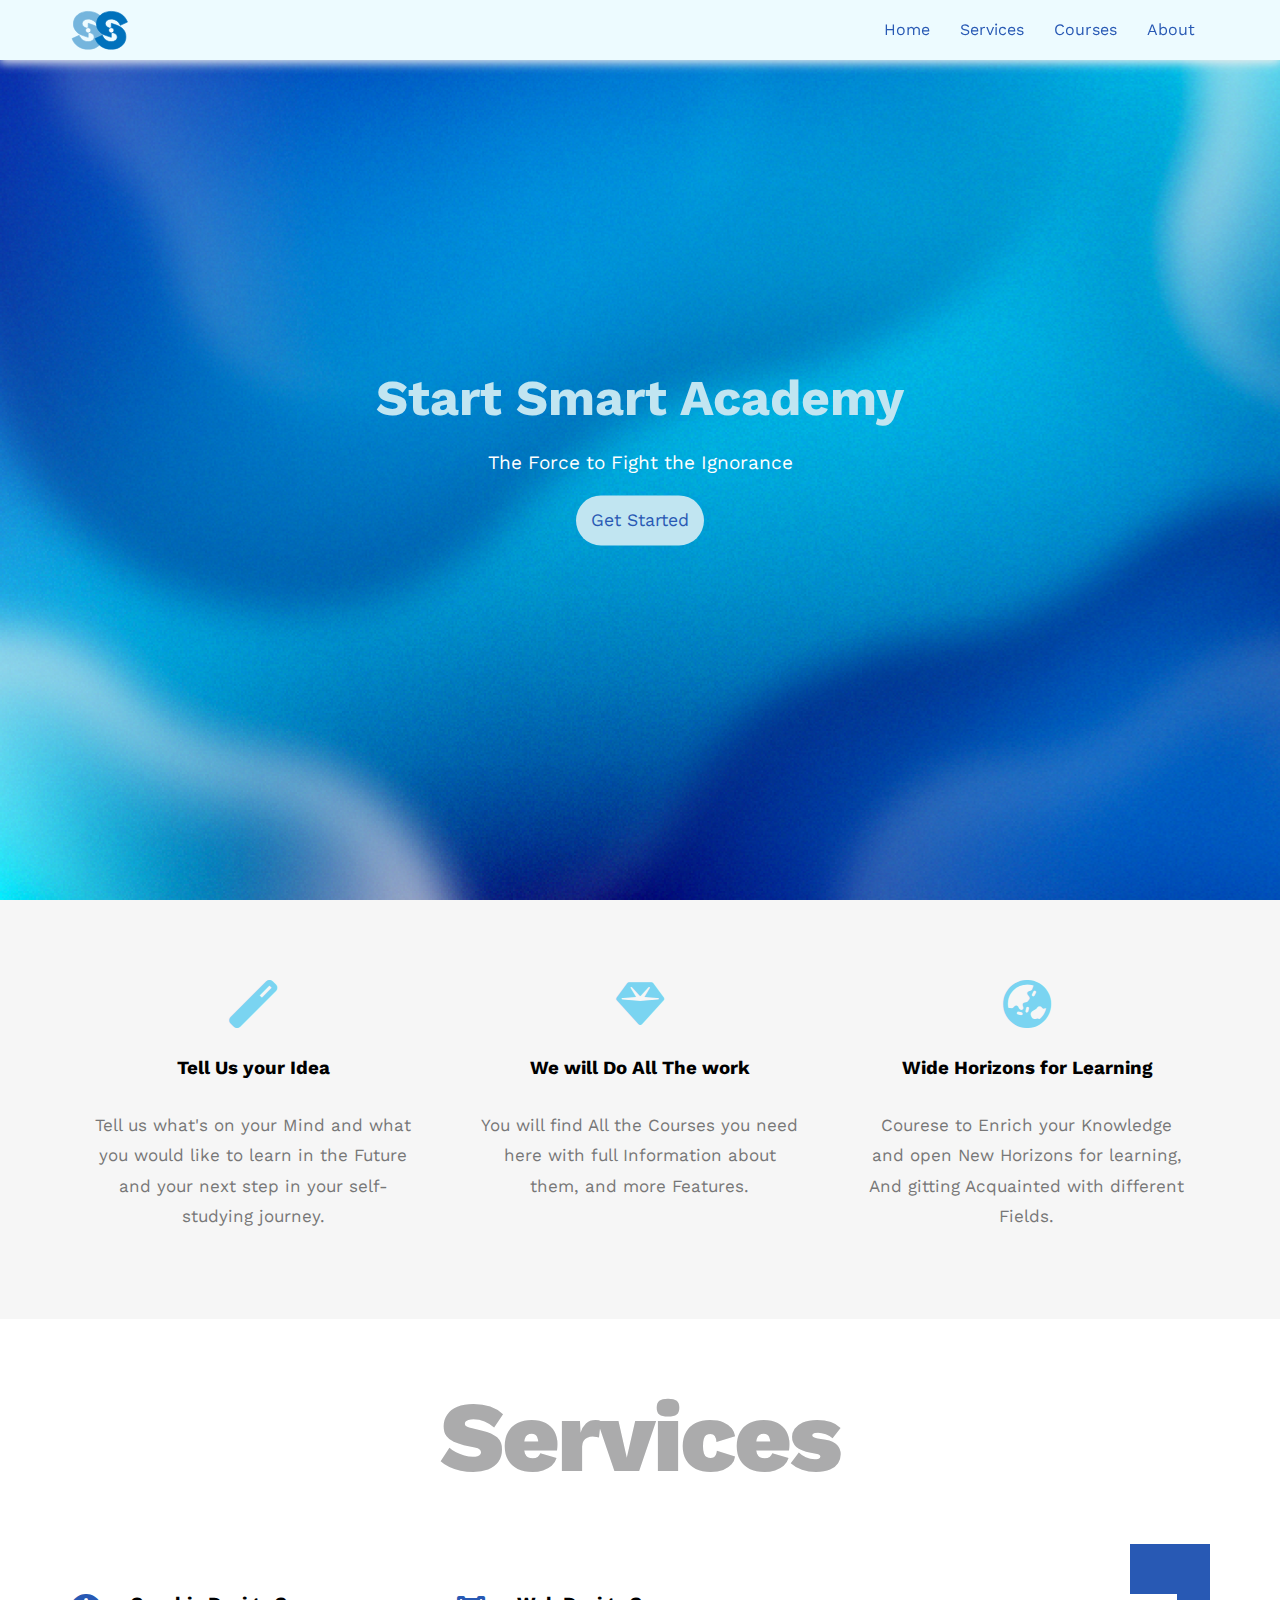
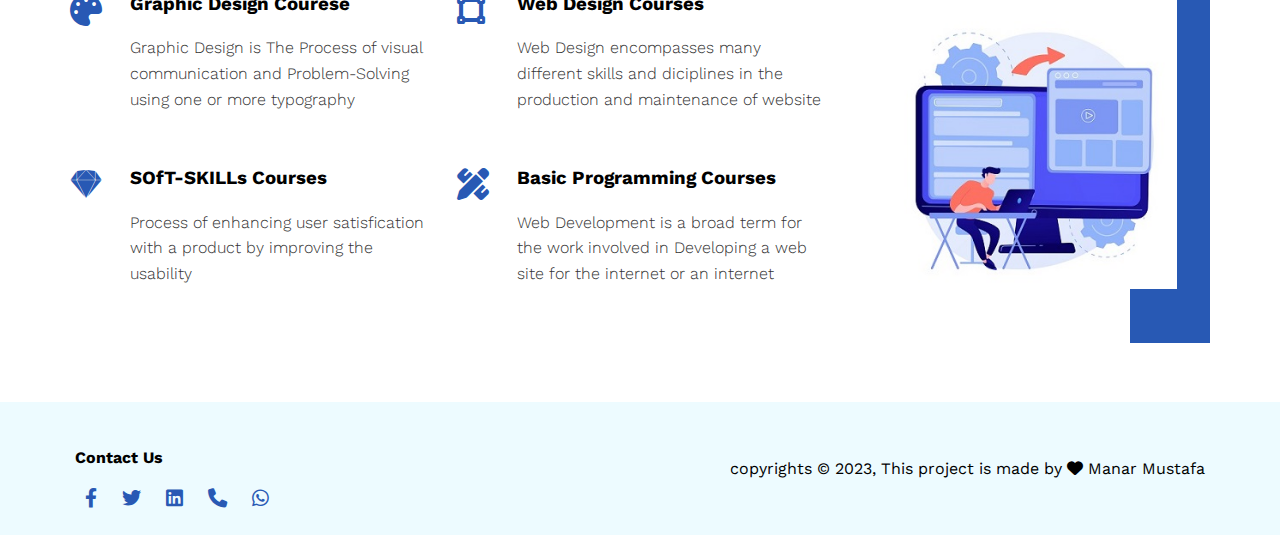
<file: index.html>
<!DOCTYPE html>
<html lang="en">
  <head>
    <meta charset="UTF-8" />
    <meta http-equiv="X-UA-Compatible" content="IE=edge" />
    <meta name="viewport" content="width=device-width, initial-scale=1.0" />
    <title>Smart Start Academy</title>
    <!-- main css file -->
    <link rel="stylesheet" href="css/proo.css" />
    <!-- render all elements normally -->
    <link rel="stylesheet" href="css/normalize.css" />
    <!-- font awesome library -->
    <link rel="stylesheet" href="css/all.min.css" />
    <!-- google fonts -->
    <link rel="preconnect" href="https://fonts.gstatic.com" />
    <link
      href="https://fonts.googleapis.com/css2?family=Work+Sans:wght@200;300;500;600;700;800&display=swap"
      rel="stylesheet"
    />
  </head>

  <body>
    <!-- start header  -->
    <div class="header">
      <div class="container">
        <img class="logo" src="imgs/slogo.svg" alt="" />
        <nav>
          <ul>
            <li><a href="index.html">Home</a></li>
            <li><a href="#services">Services</a></li>
            <li><a href="course.html" target="_blank">Courses</a></li>
            <li><a href="about.html" target="_blank">About</a></li>
          </ul>
        </nav>
        <div class="links">
          <span class="icon">
            <span></span>
            <span></span>
            <span></span>
          </span>
          <ul>
            <li><a href="index.html">Home</a></li>
            <li><a href="index.html#services">Services</a></li>
            <li><a href="course.html" target="_blank">Courses</a></li>
            <li><a href="about.html" target="_blank">About</a></li>
          </ul>
        </div>
      </div>
    </div>
    <!-- end header  -->

    <!-- start landing section  -->
    <div class="landing">
      <div class="intro-text">
        <h1>Start Smart Academy</h1>
        <p>The Force to Fight the Ignorance</p>
        <span><a href="course.html">Get Started</a></span>
      </div>
    </div>
    <!-- end landing section  -->

    <!-- start features -->
    <div class="features">
      <div class="container">
        <div class="feat">
          <i class="fas fa-magic fa-3x"></i>
          <h3>Tell Us your Idea</h3>
          <p>
            Tell us what's on your Mind and what you would like to learn in the
            Future and your next step in your self-studying journey.
          </p>
        </div>
        <div class="feat">
          <i class="fas fa-gem fa-3x"></i>
          <h3>We will Do All The work</h3>
          <p>
            You will find All the Courses you need here with full Information
            about them, and more Features.
          </p>
        </div>
        <div class="feat">
          <i class="fas fa-globe-asia fa-3x"></i>
          <h3>Wide Horizons for Learning</h3>
          <p>
            Courese to Enrich your Knowledge and open New Horizons for learning,
            And gitting Acquainted with different Fields.
          </p>
        </div>
      </div>
    </div>
    <!-- end features -->

    <!-- start services -->
    <div id="services" class="services">
      <div class="container">
        <h2 class="special-heading">Services</h2>
        <div class="services-content">
          <div class="col1">
            <!-- start services  -->
            <div class="serv">
              <i class="fas fa-palette fa-2x"></i>
              <div class="text">
                <h3>Graphic Design Courese</h3>
                <p>
                  Graphic Design is The Process of visual communication and
                  Problem-Solving using one or more typography
                </p>
              </div>
            </div>
            <div class="serv">
              <i class="fab fa-sketch fa-2x"></i>
              <div class="text">
                <h3>SOfT-SKILLs Courses</h3>
                <p>
                  Process of enhancing user satisfication with a product by
                  improving the usability
                </p>
              </div>
            </div>
            <!-- end services  -->
          </div>
          <div class="col2">
            <!-- start services  -->
            <div class="serv">
              <i class="fas fa-vector-square fa-2x"></i>
              <div class="text">
                <h3>Web Design Courses</h3>
                <p>
                  Web Design encompasses many different skills and diciplines in
                  the production and maintenance of website
                </p>
              </div>
            </div>
            <div class="serv">
              <i class="fas fa-pencil-ruler fa-2x"></i>
              <div class="text">
                <h3>Basic Programming Courses</h3>
                <p>
                  Web Development is a broad term for the work involved in
                  Developing a web site for the internet or an internet
                </p>
              </div>
            </div>
            <!-- end services  -->
          </div>
          <div class="col3">
            <div class="image">
              <img src="./imgs/serv.jpg" alt="" />
            </div>
          </div>
        </div>
      </div>
    </div>
    <!-- end services -->
    <footer>
      <div class="container foot">
        <div class="follow">
          <h4>Contact Us</h4>
          <a href=""><i class="fa-brands fa-facebook-f"></i></a>
          <a href=""><i class="fa-brands fa-twitter"></i></a>
          <a href=""><i class="fa-brands fa-linkedin"></i></a>
          <a href=""><i class="fa-solid fa-phone"></i></a>
          <a href=""><i class="fa-brands fa-whatsapp"></i></a>
        </div>
        <div class="copy">
          <p>
            copyrights &copy; 2023, This project is made by
            <i class="fa-solid fa-heart"></i> Manar Mustafa
          </p>
        </div>
      </div>
    </footer>
  </body>
</html>
</file>
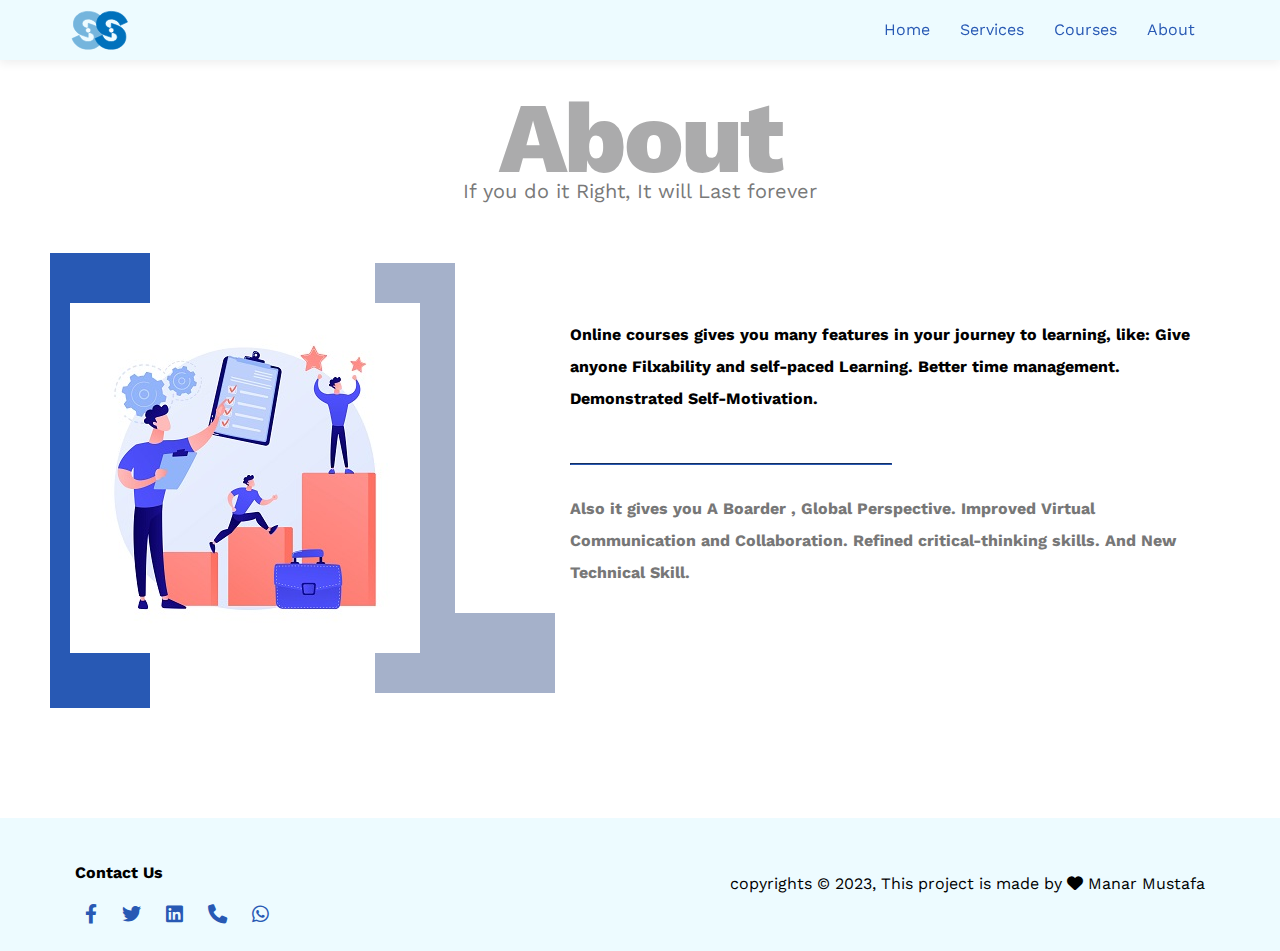
<file: about.html>
<!DOCTYPE html>
<html lang="en">
  <head>
    <meta charset="UTF-8" />
    <meta http-equiv="X-UA-Compatible" content="IE=edge" />
    <meta name="viewport" content="width=device-width, initial-scale=1.0" />
    <title>Smart Start Academy | About Us</title>
    <!-- main css file -->
    <link rel="stylesheet" href="css/proo.css" />
    <!-- render all elements normally -->
    <link rel="stylesheet" href="css/normalize.css" />
    <!-- font awesome library -->
    <link rel="stylesheet" href="css/all.min.css" />
    <!-- google fonts -->
    <link rel="preconnect" href="https://fonts.gstatic.com" />
    <link
      href="https://fonts.googleapis.com/css2?family=Work+Sans:wght@200;300;500;600;700;800&display=swap"
      rel="stylesheet"
    />
  </head>
  <body>
    <!-- start header  -->
    <div class="header">
      <div class="container">
        <img class="logo" src="imgs/slogo.svg" alt="" />
        <nav>
          <ul>
            <li><a href="index.html">Home</a></li>
            <li><a href="index.html#services">Services</a></li>
            <li><a href="course.html" target="_blank">Courses</a></li>
            <li><a href="about.html" target="_blank">About</a></li>
          </ul>
        </nav>
        <div class="links">
          <span class="icon">
            <span></span>
            <span></span>
            <span></span>
          </span>
          <ul>
            <li><a href="index.html">Home</a></li>
            <li><a href="index.html#services">Services</a></li>
            <li><a href="course.html" target="_blank">Courses</a></li>
            <li><a href="about.html" target="_blank">About</a></li>
          </ul>
        </div>
      </div>
    </div>
    <!-- end header  -->

    <!-- start about  -->
    <div class="about">
      <div class="container">
        <h2 class="special-heading">About</h2>
        <p>If you do it Right, It will Last forever</p>
        <div class="about-content">
          <div class="image">
            <img src="./imgs/about.jpg" alt="" />
          </div>
          <div class="text">
            <p>
              Online courses gives you many features in your journey to
              learning, like: Give anyone Filxability and self-paced Learning.
              Better time management. Demonstrated Self-Motivation.
            </p>
            <hr />
            <p>
              Also it gives you A Boarder , Global Perspective. Improved Virtual
              Communication and Collaboration. Refined critical-thinking skills.
              And New Technical Skill.
            </p>
          </div>
        </div>
      </div>
    </div>
    <footer>
      <div class="container foot">
        <div class="follow">
          <h4>Contact Us</h4>
          <a href=""><i class="fa-brands fa-facebook-f"></i></a>
          <a href=""><i class="fa-brands fa-twitter"></i></a>
          <a href=""><i class="fa-brands fa-linkedin"></i></a>
          <a href=""><i class="fa-solid fa-phone"></i></a>
          <a href=""><i class="fa-brands fa-whatsapp"></i></a>
        </div>
        <div class="copy">
          <p>
            copyrights &copy; 2023, This project is made by
            <i class="fa-solid fa-heart"></i> Manar Mustafa
          </p>
        </div>
      </div>
    </footer>
  </body>
</html>
<!-- end about-->
</file>
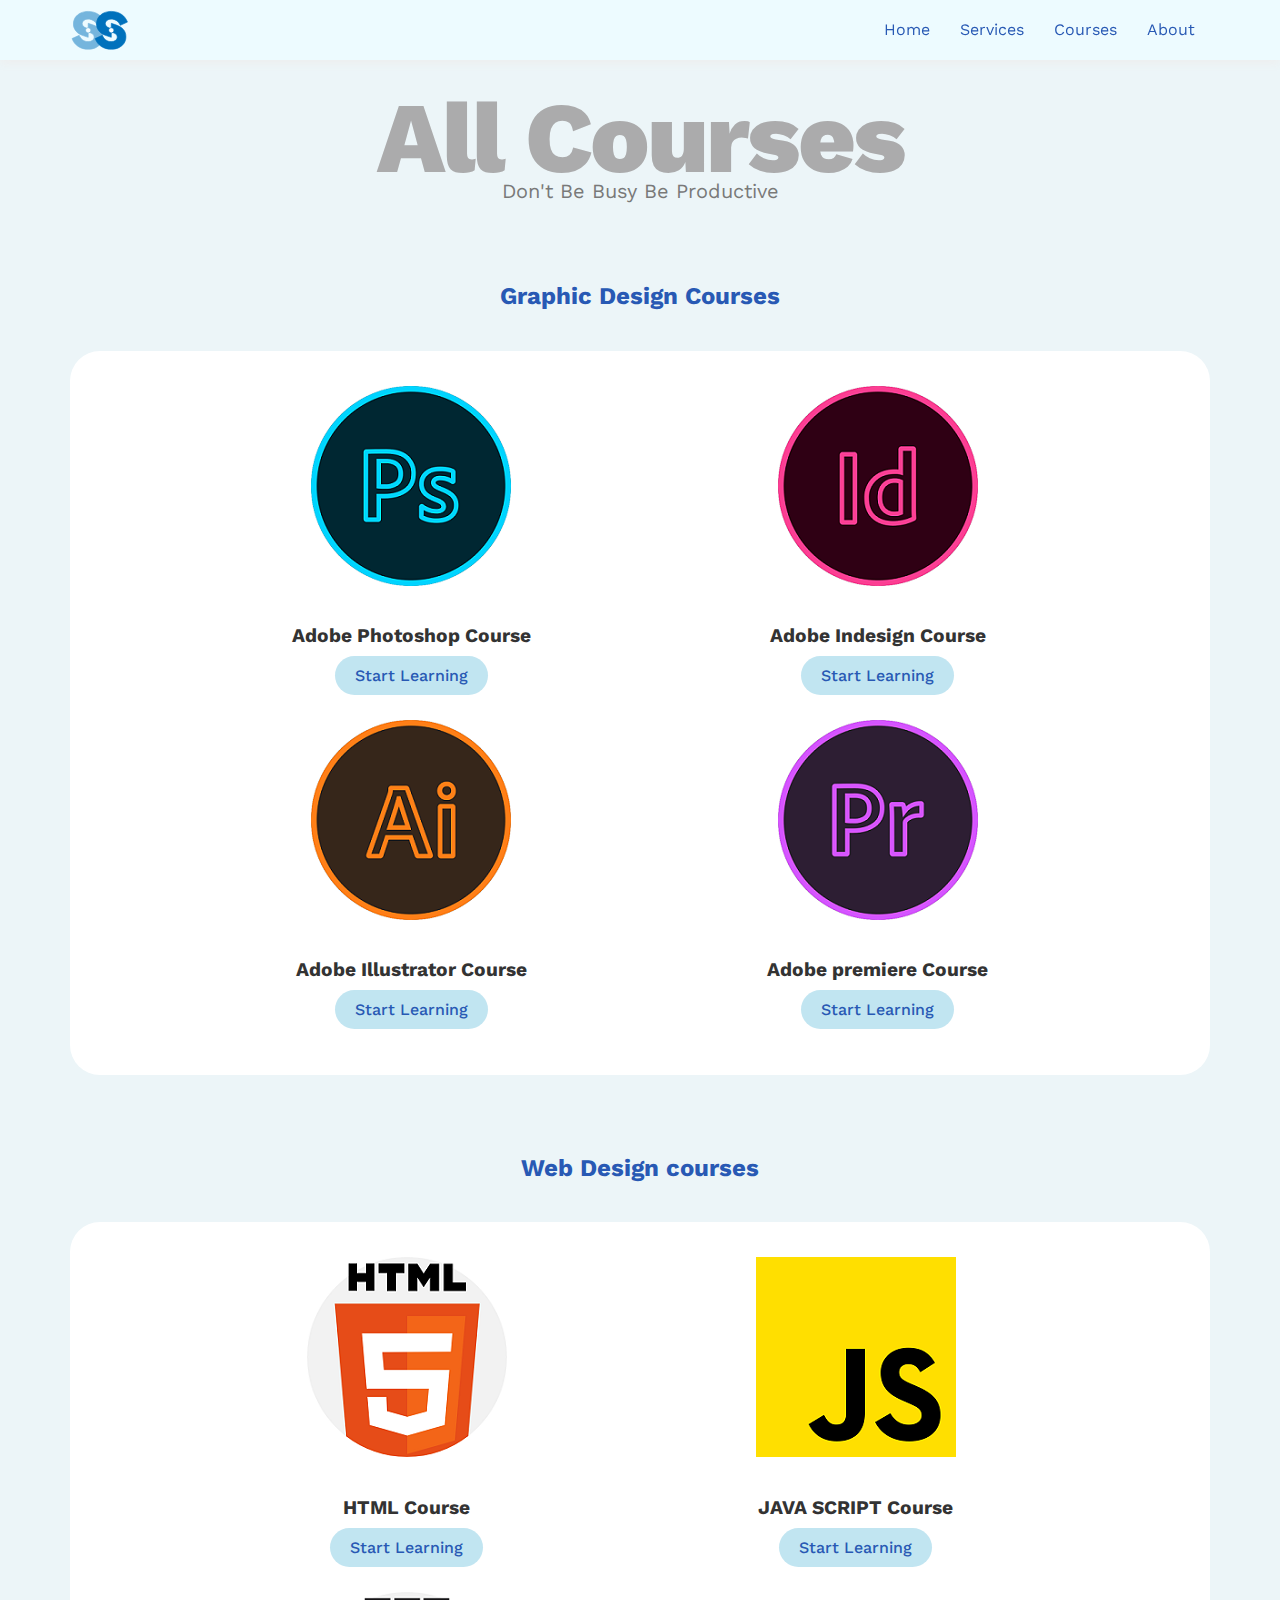
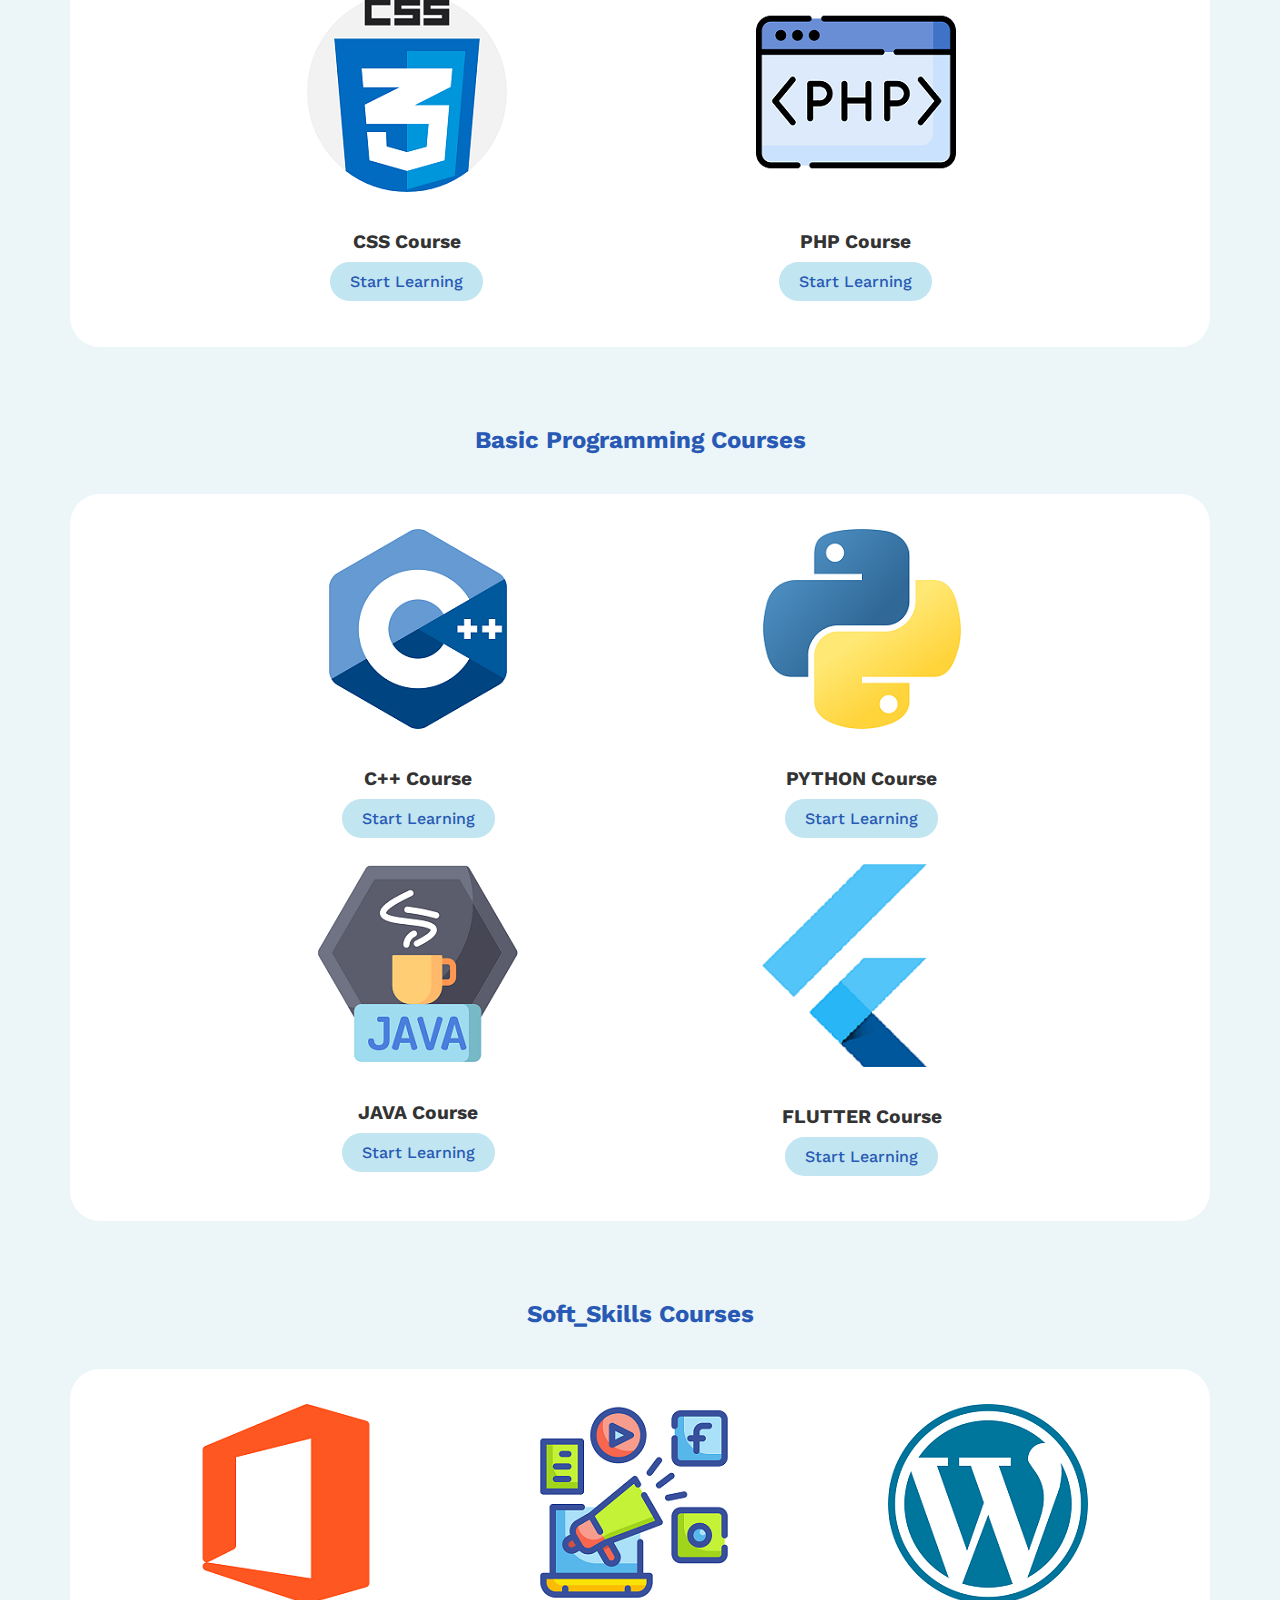
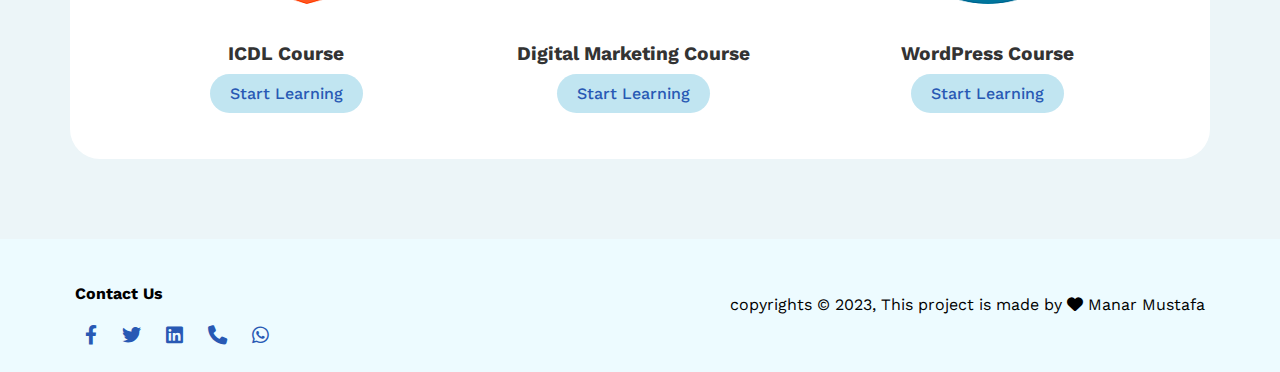
<file: course.html>
<!DOCTYPE html>
<html lang="en">
  <head>
    <meta charset="UTF-8" />
    <meta http-equiv="X-UA-Compatible" content="IE=edge" />
    <meta name="viewport" content="width=device-width, initial-scale=1.0" />
    <title>Smart Start Academy | Courses</title>
    <!-- main css file -->
    <link rel="stylesheet" href="css/proo.css" />
    <!-- render all elements normally -->
    <link rel="stylesheet" href="css/normalize.css" />
    <!-- font awesome library -->
    <link rel="stylesheet" href="css/all.min.css" />
    <!-- google fonts -->
    <link rel="preconnect" href="https://fonts.gstatic.com" />
    <link
      href="https://fonts.googleapis.com/css2?family=Work+Sans:wght@200;300;500;600;700;800&display=swap"
      rel="stylesheet"
    />
  </head>
  <body>
    <!-- start header  -->
    <div class="header">
      <div class="container">
        <img class="logo" src="./imgs/slogo.svg" alt="" />
        <nav>
          <ul>
            <li><a href="index.html">Home</a></li>
            <li><a href="index.html#services">Services</a></li>
            <li><a href="course.html" target="_blank">Courses</a></li>
            <li><a href="about.html" target="_blank">About</a></li>
          </ul>
        </nav>
        <div class="links">
          <span class="icon">
            <span></span>
            <span></span>
            <span></span>
          </span>
          <ul>
            <li><a href="index.html">Home</a></li>
            <li><a href="index.html#services">Services</a></li>
            <li><a href="course.html" target="_blank">Courses</a></li>
            <li><a href="about.html" target="_blank">About</a></li>
          </ul>
        </div>
      </div>
    </div>
    <!-- end header  -->
    <!-- start allcourses -->
    <div class="allcourses">
      <div class="container">
        <h2 class="special-heading">All Courses</h2>
        <p>Don't Be Busy Be Productive</p>
        <div class="allcourses-content">
          <h2>Graphic Design Courses</h2>
          <div class="card1">
            <div class="sec">
              <div class="course">
                <img src="./imgs/adobe-photoshop.png" alt="" />
                <div class="text">
                  <p>Adobe Photoshop Course</p>
                  <span>
                    <a
                      href="https://youtube.com/playlist?list=PLZ5zEGbaMXXWsB4rL674dSs3K4B_95pOk"
                      target="_blank"
                      >Start Learning
                    </a>
                  </span>
                </div>
              </div>
              <div class="course">
                <img src="./imgs/adobe-illustrator.png" alt="" />
                <div class="text">
                  <p>Adobe Illustrator Course</p>
                  <span>
                    <a
                      href="https://youtube.com/playlist?list=PLZ5zEGbaMXXVg7zXIEqOqHHFOxX3PO0tU"
                      target="_blank"
                      >Start Learning</a
                    >
                  </span>
                </div>
              </div>
            </div>
            <div class="sec">
              <div class="course">
                <img src="./imgs/adobe-indesign.png" alt="" />
                <div class="text">
                  <p>Adobe Indesign Course</p>
                  <span>
                    <a
                      href="https://youtube.com/playlist?list=PLZ5zEGbaMXXUIQRJ8XamBYdNrdALIljS1"
                      target="_blank"
                      >Start Learning</a
                    >
                  </span>
                </div>
              </div>
              <div class="course">
                <img src="./imgs/premiere.png" alt="" />
                <div class="text">
                  <p>Adobe premiere Course</p>
                  <span>
                    <a
                      href="https://m.youtube.com/playlist?list=PLg9ps5Gu0MiDSuyZDiQycCJdjTiWNPjxI"
                      target="_blank"
                      >Start Learning</a
                    >
                  </span>
                </div>
              </div>
            </div>
          </div>
          <h2>Web Design courses</h2>
          <div class="card2">
            <div class="sec">
              <div class="course">
                <img src="./imgs/html-5.png" alt="" />
                <div class="text">
                  <p>HTML Course</p>
                  <span>
                    <a
                      href="https://youtube.com/playlist?list=PLDoPjvoNmBAw_t_XWUFbBX-c9MafPk9ji"
                      target="_blank"
                      >Start Learning</a
                    >
                  </span>
                </div>
              </div>
              <div class="course">
                <img src="./imgs/css.png" alt="" />
                <div class="text">
                  <p>CSS Course</p>
                  <span>
                    <a
                      href="https://youtube.com/playlist?list=PLDoPjvoNmBAzjsz06gkzlSrlev53MGIKe"
                      target="_blank"
                      >Start Learning</a
                    >
                  </span>
                </div>
              </div>
            </div>
            <div class="sec">
              <div class="course">
                <img src="./imgs/js.png" alt="" />
                <div class="text">
                  <p>JAVA SCRIPT Course</p>
                  <span>
                    <a
                      href="https://youtube.com/playlist?list=PLDoPjvoNmBAx3kiplQR_oeDqLDBUDYwVv"
                      target="_blank"
                      >Start Learning</a
                    >
                  </span>
                </div>
              </div>
              <div class="course">
                <img src="./imgs/php.png" alt="" />
                <div class="text">
                  <p>PHP Course</p>
                  <span>
                    <a
                      href="https://m.youtube.com/playlist?list=PLDoPjvoNmBAzH72MTPuAAaYfReraNlQgM"
                      target="_blank"
                      >Start Learning</a
                    >
                  </span>
                </div>
              </div>
            </div>
          </div>
          <h2>Basic Programming Courses</h2>
          <div class="card3">
            <div class="sec">
              <div class="course">
                <img src="./imgs/c-.png" alt="" />
                <div class="text">
                  <p>C++ Course</p>
                  <span>
                    <a
                      href="https://m.youtube.com/playlist?list=PLCInYL3l2AajFAiw4s1U4QbGszcQ-rAb3"
                      target="_blank"
                      >Start Learning</a
                    >
                  </span>
                </div>
              </div>
              <div class="course">
                <img src="./imgs/java (1).png" alt="" />
                <div class="text">
                  <p>JAVA Course</p>
                  <span>
                    <a
                      href="https://m.youtube.com/playlist?list=PL1DUmTEdeA6K7rdxKiWJq6JIxTvHalY8f"
                      target="_blank"
                      >Start Learning</a
                    >
                  </span>
                </div>
              </div>
            </div>
            <div class="sec">
              <div class="course">
                <img src="./imgs/python.png" alt="" />
                <div class="text">
                  <p>PYTHON Course</p>
                  <span>
                    <a
                      href="https://youtube.com/playlist?list=PLDoPjvoNmBAyE_gei5d18qkfIe-Z8mocs"
                      target="_blank"
                      >Start Learning</a
                    >
                  </span>
                </div>
              </div>
              <div class="course">
                <img src="./imgs/flutter.png" alt="" />
                <div class="text">
                  <p>FLUTTER Course</p>
                  <span>
                    <a
                      href="https://m.youtube.com/playlist?list=PLCba7StNs65r9r3f3rCLDjJnrxFLqQGLA"
                      target="_blank"
                      >Start Learning</a
                    >
                  </span>
                </div>
              </div>
            </div>
          </div>
          <h2>Soft_Skills Courses</h2>
          <div class="card4">
            <div class="course">
              <img src="./imgs/office.png" alt="" />
              <div class="text">
                <p>ICDL Course</p>
                <span>
                  <a
                    href="https://youtube.com/playlist?list=PLgAMlQtL0yOJ4Df5SzKMlLYt7V0dT5Qzt"
                    target="_blank"
                    >Start Learning</a
                  >
                </span>
              </div>
            </div>
            <div class="course">
              <img src="./imgs/digital-marketing.png" alt="" />
              <div class="text">
                <p>Digital Marketing Course</p>
                <span>
                  <a
                    href="https://youtube.com/playlist?list=PLeRlpfJzFz6__ozPVkftyKJKtRAanBvWc"
                    target="_blank"
                    >Start Learning</a
                  >
                </span>
              </div>
            </div>
            <div class="course">
              <img src="./imgs/wordpress.png" alt="" />
              <div class="text">
                <p>WordPress Course</p>
                <span>
                  <a
                    href="https://youtube.com/playlist?list=PLDoPjvoNmBAwCNR-UIRft5YuVlZKrYh20"
                    target="_blank"
                    >Start Learning</a
                  >
                </span>
              </div>
            </div>
          </div>
        </div>
      </div>
    </div>
    <!-- end allcourses -->
    <footer>
      <div class="container foot">
        <div class="follow">
          <h4>Contact Us</h4>
          <a href=""><i class="fa-brands fa-facebook-f"></i></a>
          <a href=""><i class="fa-brands fa-twitter"></i></a>
          <a href=""><i class="fa-brands fa-linkedin"></i></a>
          <a href=""><i class="fa-solid fa-phone"></i></a>
          <a href=""><i class="fa-brands fa-whatsapp"></i></a>
        </div>
        <div class="copy">
          <p>
            copyrights &copy; 2023, This project is made by
            <i class="fa-solid fa-heart"></i> Manar Mustafa
          </p>
        </div>
      </div>
    </footer>
  </body>
</html>
</file>
<file: css/proo.css>
/* start golbal rules  */
:root {
  --main-color: #7ad4f1;
  --secondary-color: #2859b4;
  --section-padding: 80px;
}
* {
  -webkit-box-sizing: border-box;
  -moz-box-sizing: border box;
  box-sizing: border-box;
}
html {
  scroll-behavior: smooth;
}
body {
  font-family: "Work Sans", sans-serif;
}
.container {
  padding-left: 15px;
  padding-right: 15px;
  margin-left: auto;
  margin-right: auto;
}
/* small  */
@media (min-width: 768px) {
  .container {
    width: 750px;
  }
}
/* medium */
@media (min-width: 992px) {
  .container {
    width: 972px;
  }
}
/* large  */
@media (min-width: 1200px) {
  .container {
    width: 1170px;
  }
}
/* end of global rules  */

/* start components ......................................... */
.special-heading {
  color: #ababac;
  font-size: 100px;
  text-align: center;
  font-weight: 800;
  letter-spacing: -3px;
  margin: 0;
}
.special-heading + p {
  margin: -15px 0 0;
  font-size: 20px;
  text-align: center;
  color: #797979;
}
@media (max-width: 767px) {
  .special-heading {
    font-size: 60px;
  }
  .special-heading + p {
    margin-top: 0px;
  }
}
/* end components  */

/* start header ................................................... */
.header {
  padding: 5px;
  background-color: #edfbff;
  position: fixed;
  z-index: 888;
  width: 100%;
  box-shadow: 0px 2px 10px 1px #eee;
}
.header .container {
  display: flex;
  justify-content: space-between;
  align-items: center;
}
.header .logo {
  width: 60px;
}
.header nav ul {
  display: flex;
  list-style: none;
}
.header nav ul li a {
  padding: 15px;
  text-decoration: none;
  color: var(--secondary-color);
  transition: 0.5s;
  position: relative;
}
.header nav ul li a:hover {
  color: #7ad4f1;
  border-bottom: 1px solid #7ad4f1;
}
.header .links {
  position: relative;
}
.header .links .icon {
  width: 20px;
  display: flex;
  flex-wrap: wrap;
  justify-content: flex-end;
}
.header .links .icon span {
  background-color: var(--secondary-color);
  margin-bottom: 3px;
  height: 2px;
  width: 100%;
}
.header .links ul {
  list-style: none;
  margin: 0;
  padding: 0;
  background-color: white;
  position: absolute;
  right: 0;
  min-width: 0;
  top: calc(100% + 15px);
  width: 150px;
  display: none;
  z-index: 22;
}
.header .links:hover ul {
  display: block;
}
.header .links ul::before {
  content: " ";
  border-width: 10px;
  border-style: solid;
  border-color: transparent transparent #f6f6f6 transparent;
  position: absolute;
  right: 5px;
  top: -20px;
}
.header .links ul li a {
  width: 100%;
  padding: 15px;
  display: block;
  text-decoration: none;
  color: var(--secondary-color);
  transition: 0.3s;
}
.header .links ul li a:hover {
  padding: 25px;
  color: var(--main-color);
  border-bottom: 1px solid var(--main-color);
}
@media (max-width: 769px) {
  nav {
    display: none;
  }
}
@media (min-width: 769px) {
  .links {
    display: none;
  }
}
/* end header*/

/* start landing section................................................ */
.landing {
  background-image: url(../imgs/6869227.jpg);
  background-size: cover;
  height: calc(100vh);
  position: relative;
}
.landing .intro-text {
  position: absolute;
  left: 50%;
  top: 50%;
  text-align: center;
  transform: translate(-50%, -50%);
}
.landing .intro-text h1 {
  margin: 0;
  font-size: 50px;
  font-weight: bold;
  color: #c1e5f1;
}
.landing .intro-text p {
  color: white;
  font-size: 19px;
  line-height: 1.8;
  margin-bottom: 30px;
}
.landing .intro-text span {
  padding: 15px;
  font-size: 1.1rem;
  transition: 0.5s;
  border-radius: 50px;
  background-color: #c1e5f1;
}
.landing .intro-text a {
  text-decoration: none;
  color: var(--secondary-color);
}
.landing .intro-text span:hover {
  background-color: #4151687e;
}
.landing .intro-text span:hover a {
  color: #fff;
  text-shadow: 0px 0px 10px #eee;
}
/* end landing section */

/* start Features...................................................... */
.features {
  padding-top: 60px;
  padding-bottom: 50px;
  background-color: #f6f6f6;
}
.features .container {
  display: grid;
  grid-template-columns: repeat(3, 1fr);
  grid-gap: 20px;
}
.features .feat {
  padding: 20px;
  text-align: center;
}
.features .feat i {
  color: var(--main-color);
}
.features .feat h3 {
  font-weight: bold;
  margin: 30px 0;
}
.features .feat p {
  line-height: 1.8;
  color: #777;
  font-size: 17px;
}
@media (max-width: 769px) {
  .features .container {
    grid-template-columns: repeat(2, 1fr);
  }
}
@media (max-width: 450px) {
  .features .container {
    grid-template-columns: 1fr;
  }
}
/* end Features */

/* start services................................................................. */
.services {
  padding-top: 60px;
  padding-bottom: 60px;
}
.services .services-content {
  display: grid;
  grid-template-columns: repeat(3, 1fr);
  grid-gap: 20px;
  margin-top: 100px;
}
.services .services-content .serv {
  display: flex;
  margin-bottom: 40px;
}
@media (max-width: 767px) {
  .services .services-content .serv {
    flex-direction: column;
    text-align: center;
  }
}
.services .services-content .serv i {
  color: var(--secondary-color);
  flex-basis: 60px;
  transition: 0.5s;
}

.services .services-content .serv:hover i {
  transform: translate(-2px, -2px);
}
.services .services-content .serv .text {
  flex: 1;
}
.services .services-content .serv .text h3 {
  margin: 0 0 20px;
}
.services .services-content .serv .text p {
  color: #333;
  font-weight: 300;
  line-height: 1.6;
}
.services .services-content .image {
  text-align: center;
  position: relative;
  width: 40;
}
.services .services-content .image::before {
  content: " ";
  background-color: var(--secondary-color);
  width: 80px;
  height: calc(100% + 100px);
  top: -50px;
  position: absolute;
  right: 0;
  z-index: -1;
}
.services .services-content .image img {
  width: 300px;
}
@media (max-width: 1199px) {
  .services .services-content .image {
    display: none;
  }
}
@media (max-width: 769px) {
  .services .services-content {
    grid-template-columns: repeat(2, 1fr);
  }
}
@media (max-width: 450px) {
  .services .services-content {
    grid-template-columns: 1fr;
  }
}
/* end services */

/* start allcourses......................................................... */
.allcourses {
  padding-top: var(--section-padding);
  padding-bottom: var(--section-padding);
  background-color: #ecf5f8;
}
.allcourses .allcourses-content h2 {
  text-align: center;
  padding-top: 60px;
  color: #2859b4;
}
.allcourses .allcourses-content .card1,
.allcourses .allcourses-content .card2,
.allcourses .allcourses-content .card3,
.allcourses .allcourses-content .card4 {
  padding: 20px;
  display: flex;
  flex-wrap: wrap;
  justify-content: space-evenly;
  margin-top: 40px;
  background-color: white;
  border-radius: 30px;
}
.allcourses .allcourses-content .course {
  margin: 15px;
  display: flex;
  flex-direction: column;
  justify-content: center;
  align-items: center;
}
.allcourses .allcourses-content .img {
  max-width: 100%;
}
.allcourses .allcourses-content .text {
  padding: 20px;
  font-weight: bold;
  text-align: center;
}
.allcourses .allcourses-content p {
  color: #333;
  margin-bottom: 20px;
  font-size: 1.2rem;
}
.allcourses .allcourses-content span {
  padding: 10px 20px;
  background-color: #c1e5f1;
  border-radius: 30px;
}
.allcourses .allcourses-content a {
  color: var(--secondary-color);
  text-decoration: none;
  font-weight: 500;
  transition: 0.5s;
}
.allcourses .allcourses-content span:hover {
  background-color: #555;
}
.allcourses .allcourses-content span:hover a {
  color: #fff;
}
/* end allcourses */

/* start about .............................................................*/
.about {
  padding-top: var(--section-padding);
  padding-bottom: calc(var(--section-padding) + 60px);
}
.about-content {
  margin-top: 100px;
  display: flex;
  flex-wrap: wrap;
  justify-content: space-between;
}
.about-content .image {
  position: relative;
  width: 250px;
  height: 375px;
  max-width: 100%;
}
.about-content .image::before {
  content: " ";
  position: absolute;
  background-color: #2859b4;
  width: 100px;
  height: calc(100% + 80px);
  top: -50px;
  left: -20px;
  z-index: -1;
}
.about-content .image::after {
  content: " ";
  position: absolute;
  width: 100px;
  height: 350px;
  border-left: 80px solid rgb(165, 177, 202);
  border-bottom: 80px solid rgb(165, 177, 202);
  z-index: -1;
  right: -235px;
  top: -40px;
}
.about-content .text {
  flex-basis: calc(100% - 500px);
}
.about-content .text p {
  font-weight: bold;
  line-height: 2;
  margin-bottom: 40px;
}
.about-content .text hr {
  width: 50%;
  display: inline-block;
  border-color: #2859b4;
}
.about-content .text p:last-of-type {
  color: #777;
}
@media (max-width: 992px) {
  .about-content {
    flex-direction: column;
    justify-content: center;
    text-align: center;
  }
  .about-content .image {
    width: 100%;
    margin: 0 auto 60px;
    border-radius: 40%;
    overflow: hidden;
    border: 1px solid #c1e5f1;
  }
  .about-content .image::before,
  .about-content .image::after {
    display: none;
  }
}
@media (max-width: 420px) {
  .about-content .image {
    display: none;
  }
}
/* end about */

/* footer.................................... */
footer {
  background-color: #edfbff;
}
.foot {
  display: flex;
  justify-content: space-between;
  align-items: center;
  padding: 25px 20px;
}
.follow a {
  color: var(--secondary-color);
  font-size: 1.2rem;
  margin: 10px;
  transition: 0.5s;
}
.follow a:hover {
  font-size: 1.4rem;
  opacity: 0.75;
}
@media (max-width: 768px) {
  .foot {
    flex-direction: column;
  }
  .foot .copy,
  .follow {
    width: 70%;
  }
}
/* Done :)  */
</file>
